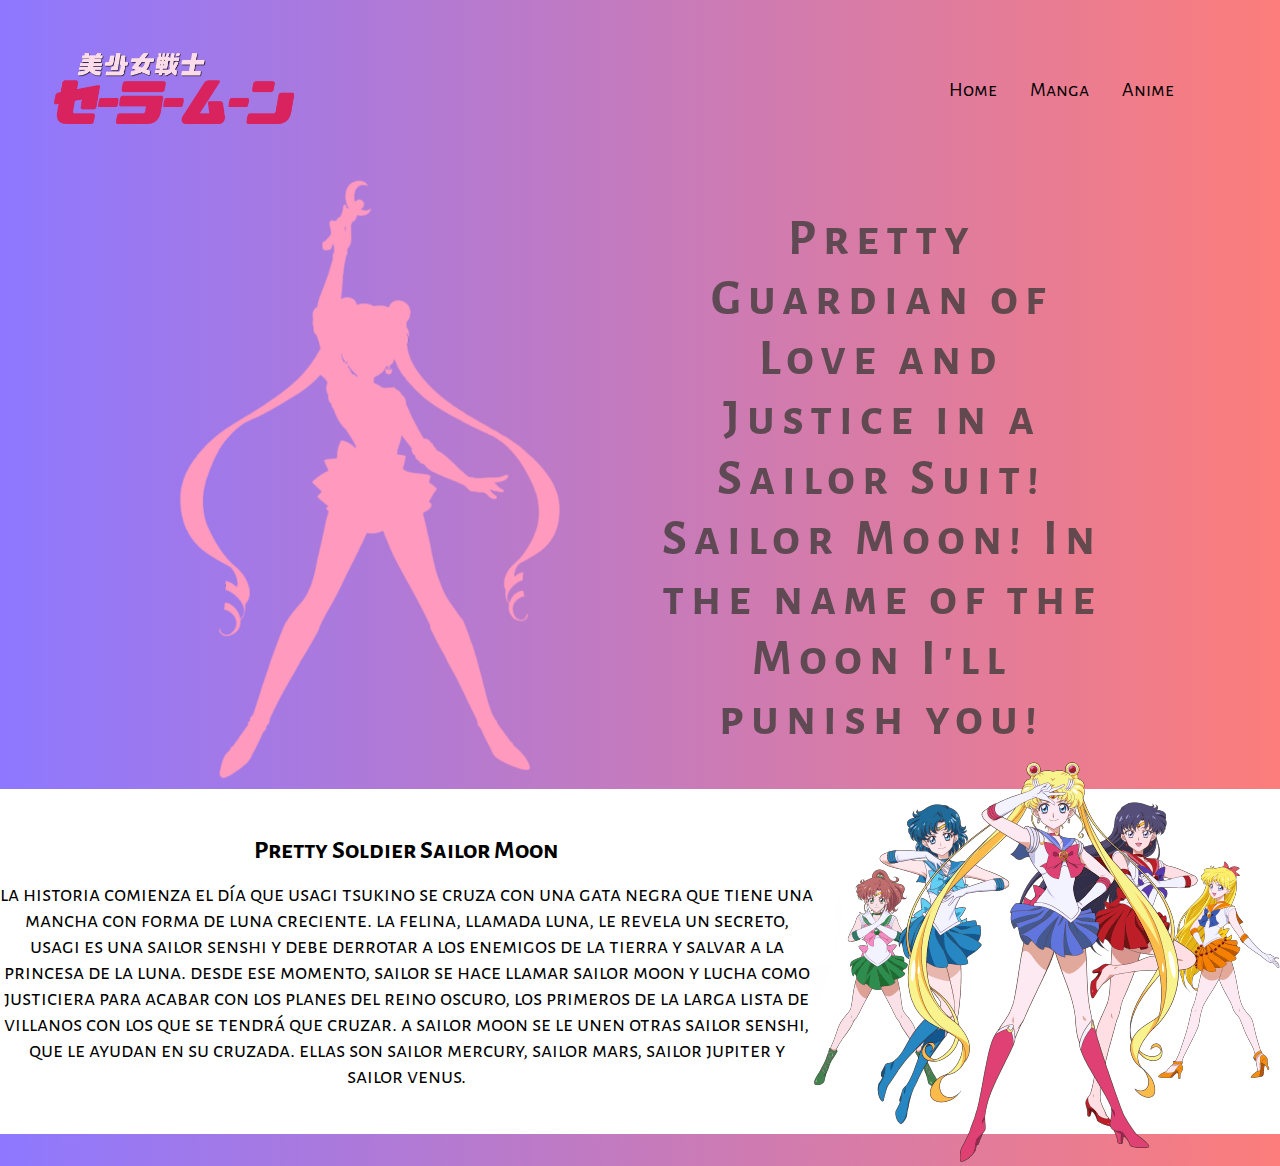
<file: index.html>
<!DOCTYPE html>
<html>
<head>
    <meta charset="utf-8">
    <meta name="viewport" content="width=device-width, initial-scale=1">
    <link rel="stylesheet" type="text/css" href="sm.css">
    <link rel="preconnect" href="https://fonts.googleapis.com">
    <link rel="preconnect" href="https://fonts.gstatic.com" crossorigin>
    <link href="https://fonts.googleapis.com/css2?family=Alegreya+Sans+SC:wght@100;300&display=swap" rel="stylesheet">
    <link href="https://fonts.googleapis.com/css2?family=Alegreya+Sans:wght@100&display=swap" rel="stylesheet">
    <title>Sailor Moon</title>
    <link rel="shortcut icon" href="sailor_img/favicon.ico" type="image/x-icon">
</head>
<body>

 <header>

   <section class="nav-bar">
    <img src="sailor_img/sailor_logo.png" title="logo" alt="logo" class="logo">
      <ul class="nav-links">
        <li><a href="index.html">Home</a></li>
        <li><a href="manga.html">Manga</a></li>
        <li><a href="anime.html">Anime</a></li>
      </ul>
   </section>

 </header>

  <main>

    <section class="contenedor">
      <img src="sailor_img/modelsai.png" class="model" alt="Usagi">
      <div class="txt">
        <h1>
          Pretty Guardian of Love and Justice in a Sailor Suit!

          Sailor Moon! In the name of the Moon

          I'll punish you!
        </h1>
      </div>

    </section>

    <section class="detalles">
     <div class="det-img">
      <img src="sailor_img/perso.png" alt="">
    </div>
      <div class="det-txt">
        <h3>
          Pretty Soldier Sailor Moon
        </h3>
        <p>
          La historia comienza el día que Usagi Tsukino se cruza con una gata negra que tiene una mancha con forma de luna
          creciente. La felina, llamada Luna, le revela un secreto, Usagi es una Sailor Senshi y debe derrotar a los enemigos de
          la Tierra y salvar a la princesa de la Luna.
          Desde ese momento, Sailor se hace llamar Sailor Moon y lucha como justiciera para acabar con los planes del Reino
          Oscuro, los primeros de la larga lista de villanos con los que se tendrá que cruzar. A Sailor Moon se le unen otras
          Sailor Senshi, que le ayudan en su cruzada. Ellas son Sailor Mercury, Sailor Mars, Sailor Jupiter y Sailor Venus.
        </p>
      </div>

    </section>

  </main>

</body>
</html>
</file>
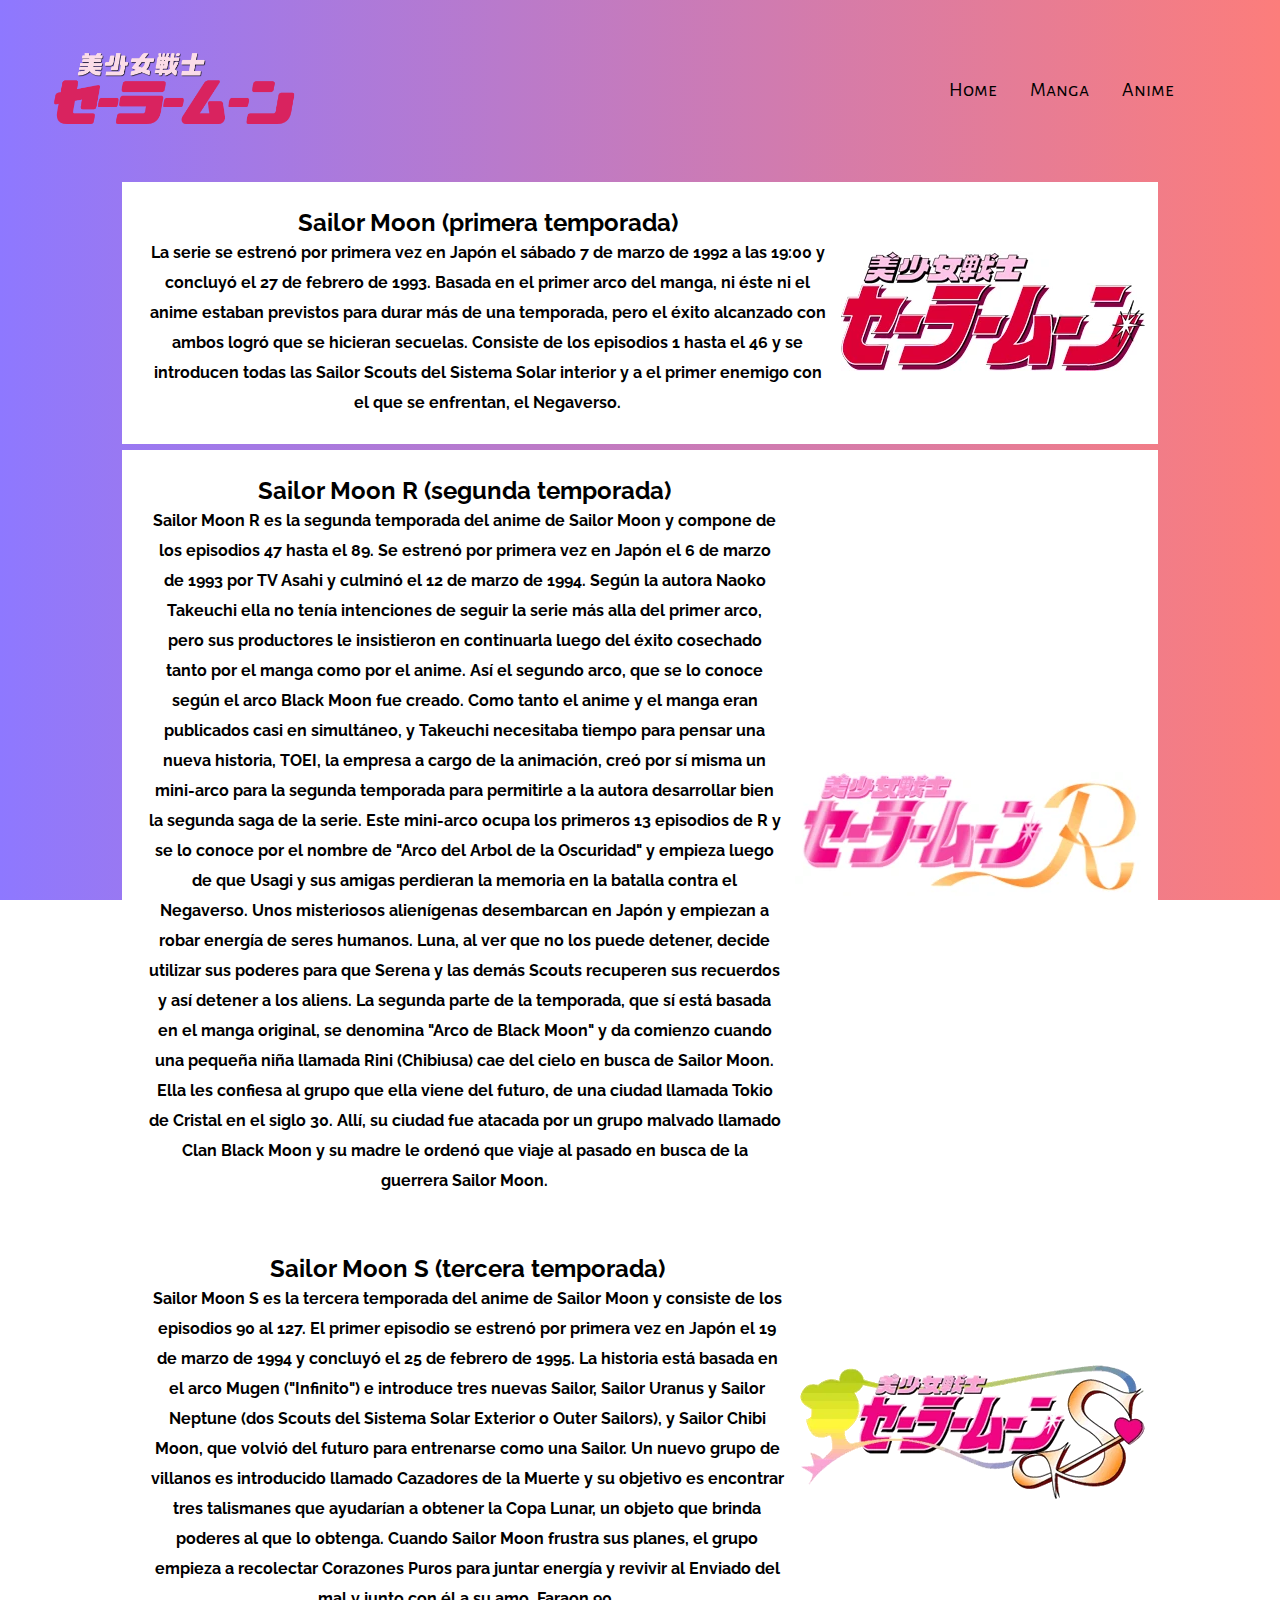
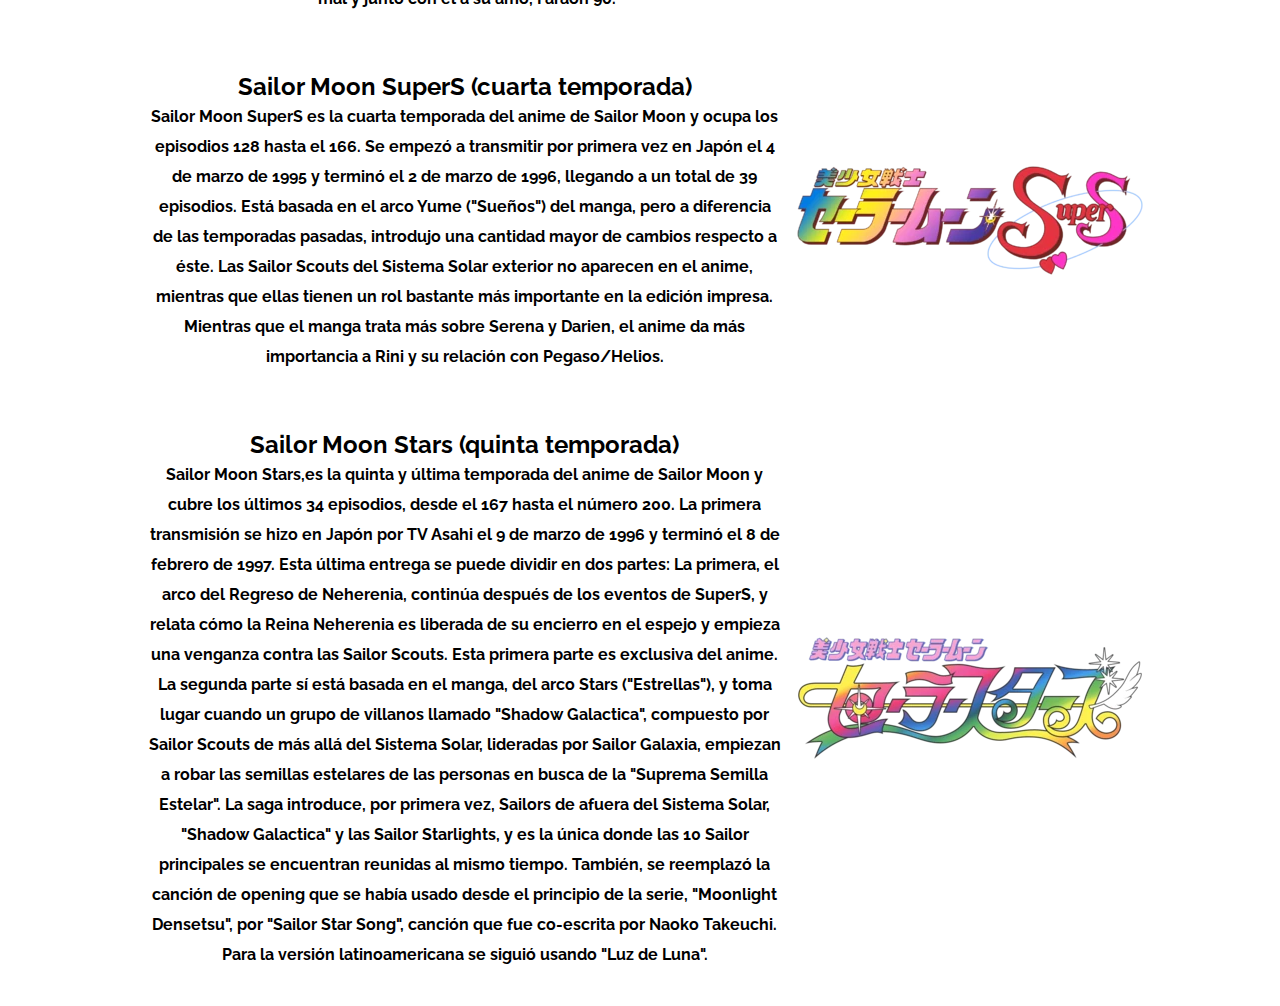
<file: anime.html>
<!DOCTYPE html>
<html lang="en">
<head>
  <meta charset="UTF-8">
  <meta http-equiv="X-UA-Compatible" content="IE=edge">
  <meta name="viewport" content="width=device-width, initial-scale=1.0">
  <link rel="stylesheet" href="anime.css">
  <link href="https://fonts.googleapis.com/css2?family=Alegreya+Sans+SC:wght@100;300&display=swap" rel="stylesheet">
  <link href="https://fonts.googleapis.com/css2?family=Raleway:wght@100&display=swap" rel="stylesheet">
  <title>Sailor Moon | Anime</title>
  <link rel="shortcut icon" href="sailor_img/favicon.ico" type="image/x-icon">
</head>
<body>

<header>

  <section class="nav-bar">
    <img src="sailor_img/sailor_logo.png" title="logo" alt="logo" class="logo">
    <ul class="nav-links">
      <li><a href="index.html">Home</a></li>
      <li><a href="manga.html">Manga</a></li>
      <li><a href="anime.html">Anime</a></li>
    </ul>
  </section>

</header>

<main>

  <section class="anime">

   <section class="temp">
    <div class="txt">
      <h2>
        Sailor Moon (primera temporada)
      </h2>
      <p>
        La serie se estrenó por primera vez en Japón el sábado 7 de marzo de 1992 a las 19:00 y concluyó el 27 de febrero de
        1993. Basada en el primer arco del manga, ni éste ni el anime estaban previstos para durar más de una temporada, pero el
        éxito alcanzado con ambos logró que se hicieran secuelas.
        Consiste de los episodios 1 hasta el 46 y se introducen todas las Sailor Scouts del Sistema Solar interior y a el primer
        enemigo con el que se enfrentan, el Negaverso.
      </p>
    </div>
    <div class="logo-temp">
      <img src="sailor_img/logo-temporadas/temp-1.jpg" alt="">
    </div>
  </section>

   <section class="temp">
    <div class="txt">
      <h2>
        Sailor Moon R (segunda temporada)
      </h2>
      <p>
        Sailor Moon R es la segunda temporada del anime de Sailor Moon y compone de los episodios 47 hasta el 89. Se estrenó por
        primera vez en Japón el 6 de marzo de 1993 por TV Asahi y culminó el 12 de marzo de 1994.
        Según la autora Naoko Takeuchi ella no tenía intenciones de seguir la serie más alla del primer arco, pero sus
        productores le insistieron en continuarla luego del éxito cosechado tanto por el manga como por el anime. Así el segundo
        arco, que se lo conoce según el arco Black Moon fue creado. Como tanto el anime y el manga eran publicados casi en
        simultáneo, y Takeuchi necesitaba tiempo para pensar una nueva historia, TOEI, la empresa a cargo de la animación, creó
        por sí misma un mini-arco para la segunda temporada para permitirle a la autora desarrollar bien la segunda saga de la
        serie. Este mini-arco ocupa los primeros 13 episodios de R y se lo conoce por el nombre de "Arco del Arbol de la
        Oscuridad" y empieza luego de que Usagi y sus amigas perdieran la memoria en la batalla contra el Negaverso. Unos
        misteriosos alienígenas desembarcan en Japón y empiezan a robar energía de seres humanos. Luna, al ver que no los puede
        detener, decide utilizar sus poderes para que Serena y las demás Scouts recuperen sus recuerdos y así detener a los
        aliens.

        La segunda parte de la temporada, que sí está basada en el manga original, se denomina "Arco de Black Moon" y da
        comienzo cuando una pequeña niña llamada Rini (Chibiusa) cae del cielo en busca de Sailor Moon. Ella les confiesa al
        grupo que ella viene del futuro, de una ciudad llamada Tokio de Cristal en el siglo 30. Allí, su ciudad fue atacada por
        un grupo malvado llamado Clan Black Moon y su madre le ordenó que viaje al pasado en busca de la guerrera Sailor Moon.
      </p>
    </div>
    <div class="logo-temp">
      <img src="sailor_img/logo-temporadas/temp-2.jpg" alt="">
    </div>
   </section>

   <section class="temp">
    <div class="txt">
      <h2>
        Sailor Moon S (tercera temporada)
      </h2>
      <p>
        Sailor Moon S es la tercera temporada del anime de Sailor Moon y consiste de los episodios 90 al 127. El primer episodio
        se estrenó por primera vez en Japón el 19 de marzo de 1994 y concluyó el 25 de febrero de 1995.
        La historia está basada en el arco Mugen ("Infinito") e introduce tres nuevas Sailor, Sailor Uranus y Sailor Neptune
        (dos Scouts del Sistema Solar Exterior o Outer Sailors), y Sailor Chibi Moon, que volvió del futuro para entrenarse como
        una Sailor. Un nuevo grupo de villanos es introducido llamado Cazadores de la Muerte y su objetivo es encontrar tres
        talismanes que ayudarían a obtener la Copa Lunar, un objeto que brinda poderes al que lo obtenga. Cuando Sailor Moon
        frustra sus planes, el grupo empieza a recolectar Corazones Puros para juntar energía y revivir al Enviado del mal y
        junto con él a su amo, Faraon 90.
      </p>
    </div>
    <div class="logo-temp">
      <img src="sailor_img/logo-temporadas/temp-3.jpg" alt="">
    </div>
   </section>

   <section class="temp">
    <div class="txt">
      <h2>
        Sailor Moon SuperS (cuarta temporada)
      </h2>
      <p>
        Sailor Moon SuperS es la cuarta temporada del anime de Sailor Moon y ocupa los episodios 128 hasta el 166. Se empezó a
        transmitir por primera vez en Japón el 4 de marzo de 1995 y terminó el 2 de marzo de 1996, llegando a un total de 39
        episodios.
        Está basada en el arco Yume ("Sueños") del manga, pero a diferencia de las temporadas pasadas, introdujo una cantidad
        mayor de cambios respecto a éste. Las Sailor Scouts del Sistema Solar exterior no aparecen en el anime, mientras que
        ellas tienen un rol bastante más importante en la edición impresa. Mientras que el manga trata más sobre Serena y
        Darien, el anime da más importancia a Rini y su relación con Pegaso/Helios.
      </p>
    </div>
    <div class="logo-temp">
      <img src="sailor_img/logo-temporadas/temp-4.jpg" alt="">
    </div>
   </section>

   <section class="temp">
    <div class="txt">
      <h2>
        Sailor Moon Stars (quinta temporada)
      </h2>
      <p>
        Sailor Moon Stars,es la quinta y última temporada del anime de Sailor Moon y cubre los últimos 34 episodios, desde el
        167 hasta el número 200. La primera transmisión se hizo en Japón por TV Asahi el 9 de marzo de 1996 y terminó el 8 de
        febrero de 1997.
        Esta última entrega se puede dividir en dos partes: La primera, el arco del Regreso de Neherenia, continúa después de
        los eventos de SuperS, y relata cómo la Reina Neherenia es liberada de su encierro en el espejo y empieza una venganza
        contra las Sailor Scouts. Esta primera parte es exclusiva del anime. La segunda parte sí está basada en el manga, del
        arco Stars ("Estrellas"), y toma lugar cuando un grupo de villanos llamado "Shadow Galactica", compuesto por Sailor
        Scouts de más allá del Sistema Solar, lideradas por Sailor Galaxia, empiezan a robar las semillas estelares de las
        personas en busca de la "Suprema Semilla Estelar".
        La saga introduce, por primera vez, Sailors de afuera del Sistema Solar, "Shadow Galactica" y las Sailor Starlights, y
        es la única donde las 10 Sailor principales se encuentran reunidas al mismo tiempo. También, se reemplazó la canción de
        opening que se había usado desde el principio de la serie, "Moonlight Densetsu", por "Sailor Star Song", canción que fue
        co-escrita por Naoko Takeuchi. Para la versión latinoamericana se siguió usando "Luz de Luna".
      </p>
    </div>
    <div class="logo-temp">
      <img src="sailor_img/logo-temporadas/temp-5.jpg" alt="">
    </div>
   </section>

  </section>

</main>

</body>
</html>
</file>
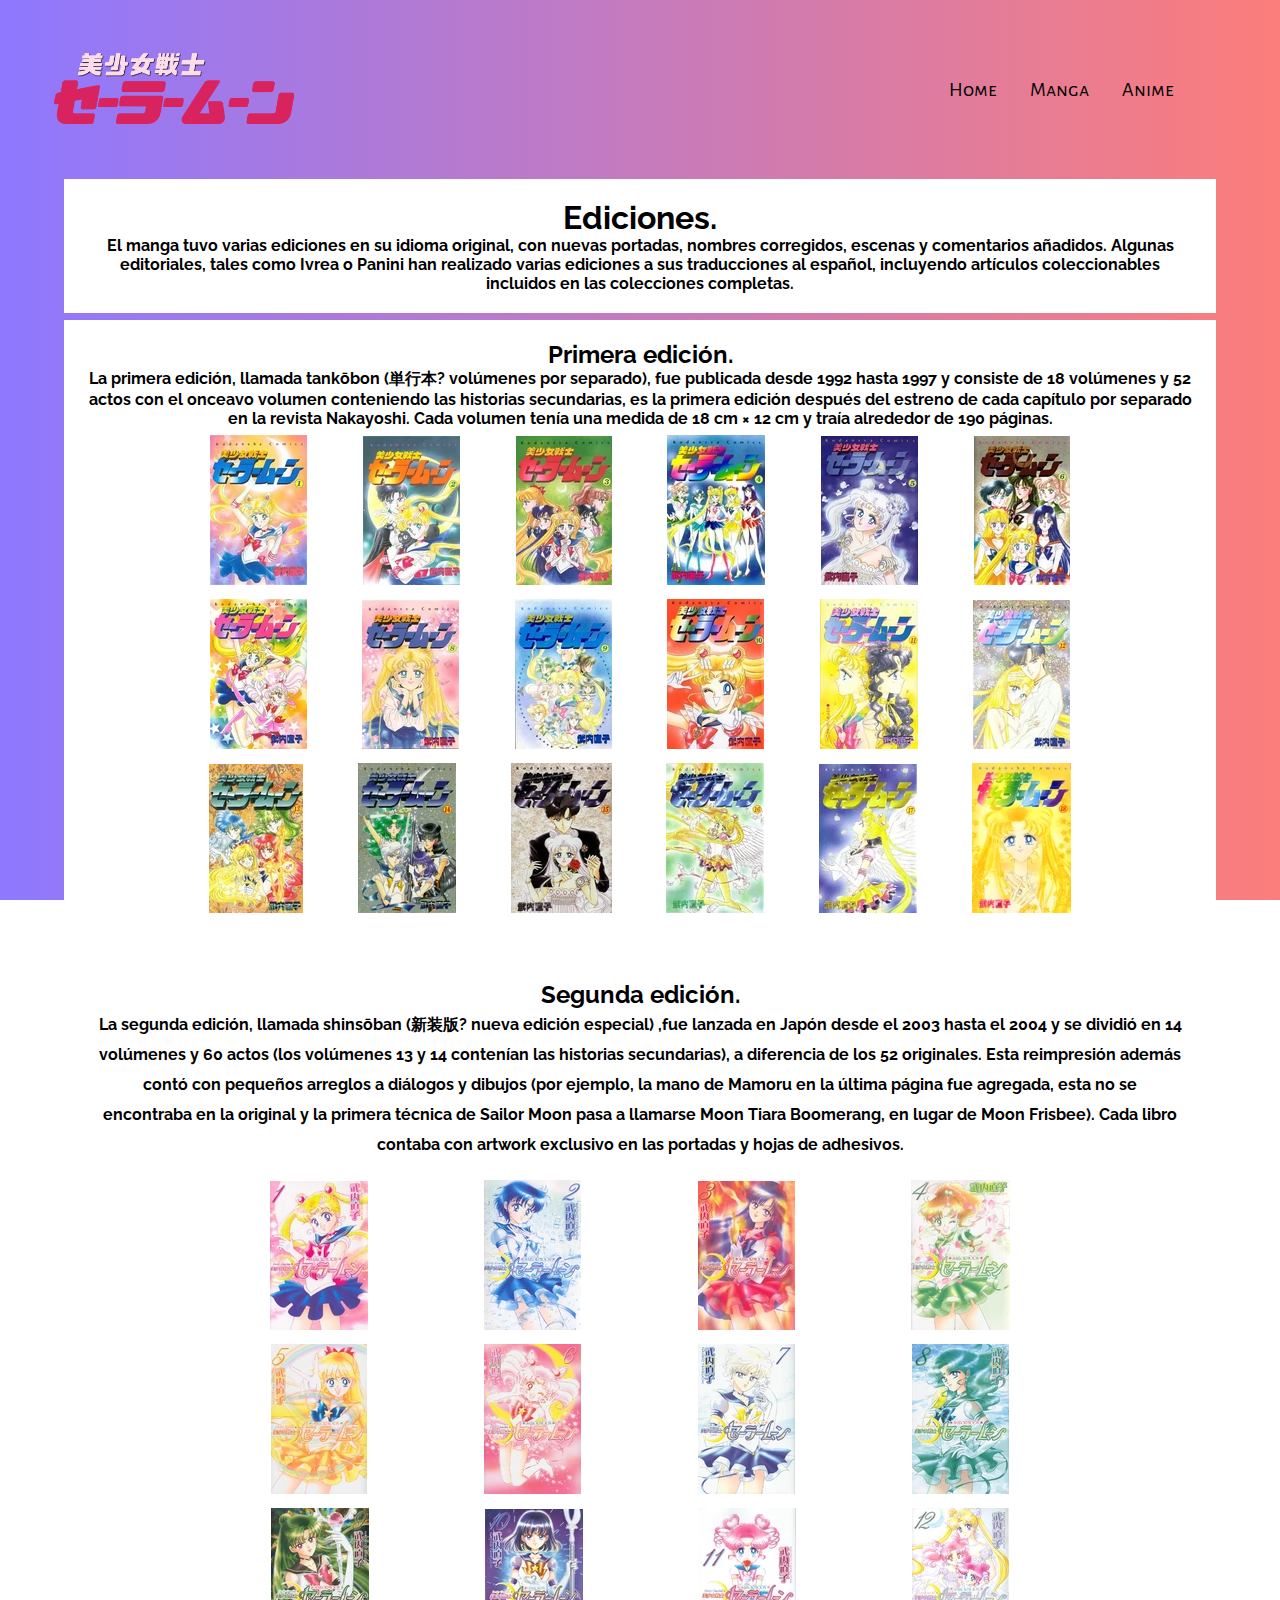
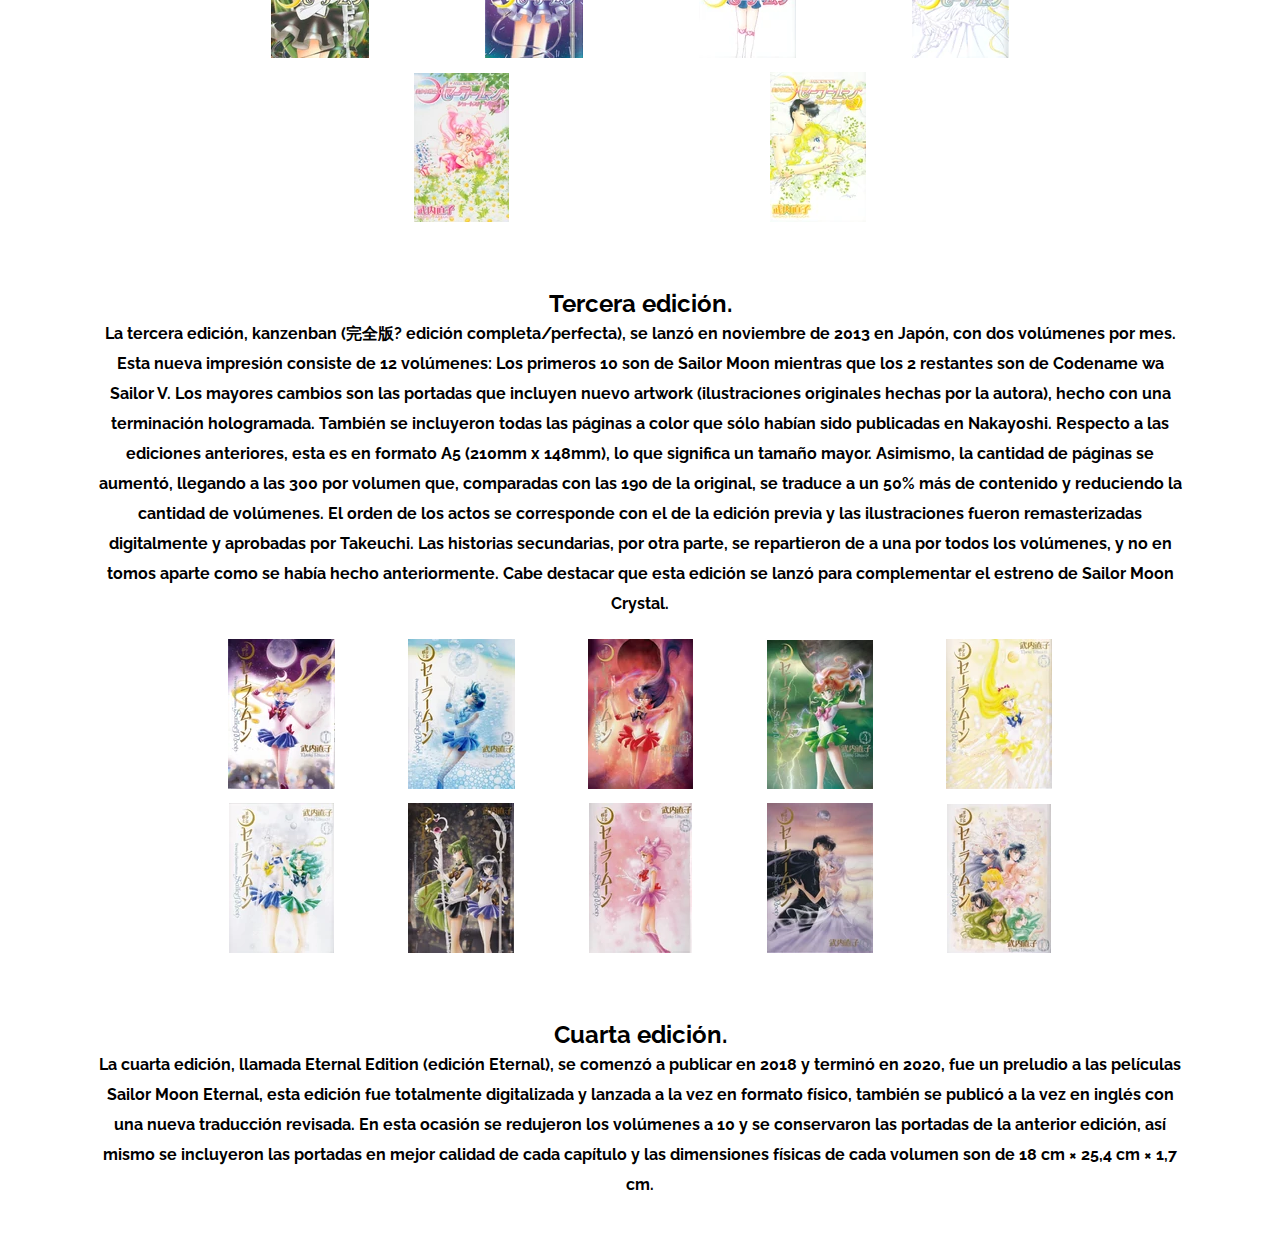
<file: manga.html>
<!DOCTYPE html>
<html lang="en">
<head>
  <meta charset="UTF-8">
  <meta http-equiv="X-UA-Compatible" content="IE=edge">
  <meta name="viewport" content="width=device-width, initial-scale=1.0">
  <link rel="stylesheet" href="manga.css">
  <link rel="preconnect" href="https://fonts.googleapis.com">
  <link rel="preconnect" href="https://fonts.gstatic.com" crossorigin>
  <link href="https://fonts.googleapis.com/css2?family=Alegreya+Sans+SC:wght@100;300&display=swap" rel="stylesheet">
  <link href="https://fonts.googleapis.com/css2?family=Alegreya+Sans:wght@100&display=swap" rel="stylesheet">
  <link href="https://fonts.googleapis.com/css2?family=Raleway:wght@100&display=swap" rel="stylesheet">
  <title>Sailor Moon | Manga</title>
  <link rel="shortcut icon" href="sailor_img/favicon.ico" type="image/x-icon">
</head>

<body>

 <header>

  <section class="nav-bar">
    <img src="sailor_img/sailor_logo.png" title="logo" alt="logo" class="logo">
    <ul class="nav-links">
      <li><a href="index.html">Home</a></li>
      <li><a href="manga.html">Manga</a></li>
      <li><a href="anime.html">Anime</a></li>
    </ul>
  </section>

 </header>

 <main>

  <section class="manga">

    <section class="seccion">
      <h1>
        Ediciones.
      </h1>
      <p>
        El manga tuvo varias ediciones en su idioma original, con nuevas portadas, nombres corregidos, escenas y comentarios
        añadidos. Algunas editoriales, tales como Ivrea o Panini han realizado varias ediciones a sus traducciones al español,
        incluyendo artículos coleccionables incluidos en las colecciones completas.
      </p>
    </section>

   <section class="seccion">
      <h2>
        Primera edición.
      </h2>
      <p>
        La primera edición, llamada tankōbon (単行本? volúmenes por separado), fue publicada desde 1992 hasta 1997 y consiste de 18
        volúmenes y 52 actos con el onceavo volumen conteniendo las historias secundarias, es la primera edición después del
        estreno de cada capítulo por separado en la revista Nakayoshi. Cada volumen tenía una medida de 18 cm × 12 cm y traía
        alrededor de 190 páginas.
      </p>

    <div class="edicion">
      <img src="sailor_img/primera-edicion/cover-1.jpg" alt="">
      <img src="sailor_img/primera-edicion/cover-2.jpg" alt="">
      <img src="sailor_img/primera-edicion/cover-3.jpg" alt="">
      <img src="sailor_img/primera-edicion/cover-4.jpg" alt="">
      <img src="sailor_img/primera-edicion/cover-5.jpg" alt="">
      <img src="sailor_img/primera-edicion/cover-6.jpg" alt="">
    </div>

    <div class="edicion">
      <img src="sailor_img/primera-edicion/cover-7.jpg" alt="">
      <img src="sailor_img/primera-edicion/cover-8.jpg" alt="">
      <img src="sailor_img/primera-edicion/cover-9.jpg" alt="">
      <img src="sailor_img/primera-edicion/cover-10.jpg" alt="">
      <img src="sailor_img/primera-edicion/cover-11.jpg" alt="">
      <img src="sailor_img/primera-edicion/cover-12.jpg" alt="">
    </div>

    <div class="edicion">
      <img src="sailor_img/primera-edicion/cover-13.jpg" alt="">
      <img src="sailor_img/primera-edicion/cover-14.jpg" alt="">
      <img src="sailor_img/primera-edicion/cover-15.jpg" alt="">
      <img src="sailor_img/primera-edicion/cover-16.jpg" alt="">
      <img src="sailor_img/primera-edicion/cover-17.jpg" alt="">
      <img src="sailor_img/primera-edicion/cover-18.jpg" alt="">
    </div>
   </section>

<!-- comienzo segunda edicion -->

   <section class="seccion">
      <div class="txt">
        <h2>
          Segunda edición.
        </h2>
        <p>
          La segunda edición, llamada shinsōban (新装版? nueva edición especial) ,fue lanzada en Japón desde el 2003 hasta el 2004 y
          se dividió en 14 volúmenes y 60 actos (los volúmenes 13 y 14 contenían las historias secundarias), a diferencia de los
          52 originales. Esta reimpresión además contó con pequeños arreglos a diálogos y dibujos (por ejemplo, la mano de Mamoru
          en la última página fue agregada, esta no se encontraba en la original y la primera técnica de Sailor Moon pasa a
          llamarse Moon Tiara Boomerang, en lugar de Moon Frisbee). Cada libro contaba con artwork exclusivo en las portadas y
          hojas de adhesivos.
        </p>
      </div>

      <div class="edicion">
        <img src="sailor_img/segunda-edicion/cover-1.jpg" alt="">
        <img src="sailor_img/segunda-edicion/cover-2.jpg" alt="">
        <img src="sailor_img/segunda-edicion/cover-3.jpg" alt="">
        <img src="sailor_img/segunda-edicion/cover-4.jpg" alt="">
      </div>

      <div class="edicion">
        <img src="sailor_img/segunda-edicion/cover-5.jpg" alt="">
        <img src="sailor_img/segunda-edicion/cover-6.jpg" alt="">
        <img src="sailor_img/segunda-edicion/cover-7.jpg" alt="">
        <img src="sailor_img/segunda-edicion/cover-8.jpg" alt="">
      </div>

      <div class="edicion">
        <img src="sailor_img/segunda-edicion/cover-9.jpg" alt="">
        <img src="sailor_img/segunda-edicion/cover-10.jpg" alt="">
        <img src="sailor_img/segunda-edicion/cover-11.jpg" alt="">
        <img src="sailor_img/segunda-edicion/cover-12.jpg" alt="">
      </div>

      <div class="edicion">
        <img src="sailor_img/segunda-edicion/cover-13.jpg" alt="">
        <img src="sailor_img/segunda-edicion/cover-14.jpg" alt="">
      </div>
  </section>

<!-- comienzo tercera edicion -->

   <section class="seccion">
      <div class="txt">
        <h2>
          Tercera edición.
        </h2>
        <p>
          La tercera edición, kanzenban (完全版? edición completa/perfecta), se lanzó en noviembre de 2013 en Japón, con dos
          volúmenes por mes. Esta nueva impresión consiste de 12 volúmenes: Los primeros 10 son de Sailor Moon mientras que los 2
          restantes son de Codename wa Sailor V. Los mayores cambios son las portadas que incluyen nuevo artwork (ilustraciones
          originales hechas por la autora), hecho con una terminación hologramada. También se incluyeron todas las páginas a color
          que sólo habían sido publicadas en Nakayoshi.

          Respecto a las ediciones anteriores, esta es en formato A5 (210mm x 148mm), lo que significa un tamaño mayor. Asimismo,
          la cantidad de páginas se aumentó, llegando a las 300 por volumen que, comparadas con las 190 de la original, se traduce
          a un 50% más de contenido y reduciendo la cantidad de volúmenes.

          El orden de los actos se corresponde con el de la edición previa y las ilustraciones fueron remasterizadas digitalmente
          y aprobadas por Takeuchi. Las historias secundarias, por otra parte, se repartieron de a una por todos los volúmenes, y
          no en tomos aparte como se había hecho anteriormente. Cabe destacar que esta edición se lanzó para complementar el
          estreno de Sailor Moon Crystal.
        </p>
      </div>

      <div class="edicion">
        <img src="sailor_img/tercera-edicion/cover-1.jpg" alt="">
        <img src="sailor_img/tercera-edicion/cover-2.jpg" alt="">
        <img src="sailor_img/tercera-edicion/cover-3.jpg" alt="">
        <img src="sailor_img/tercera-edicion/cover-4.jpg" alt="">
        <img src="sailor_img/tercera-edicion/cover-5.jpg" alt="">
      </div>

      <div class="edicion">
        <img src="sailor_img/tercera-edicion/cover-6.jpg" alt="">
        <img src="sailor_img/tercera-edicion/cover-7.jpg" alt="">
        <img src="sailor_img/tercera-edicion/cover-8.jpg" alt="">
        <img src="sailor_img/tercera-edicion/cover-9.jpg" alt="">
        <img src="sailor_img/tercera-edicion/cover-10.jpg" alt="">
      </div>
  </section>

<!-- comienzo cuarta edicion -->

   <section class="seccion">
      <div class="txt">
        <h2>
          Cuarta edición.
        </h2>
        <p>
          La cuarta edición, llamada Eternal Edition (edición Eternal), se comenzó a publicar en 2018 y terminó en 2020, fue un
          preludio a las películas Sailor Moon Eternal, esta edición fue totalmente digitalizada y lanzada a la vez en formato
          físico, también se publicó a la vez en inglés con una nueva traducción revisada. En esta ocasión se redujeron los
          volúmenes a 10 y se conservaron las portadas de la anterior edición, así mismo se incluyeron las portadas en mejor
          calidad de cada capítulo y las dimensiones físicas de cada volumen son de 18 cm × 25,4 cm × 1,7 cm.
        </p>
      </div>
   </section>

  </section>

 </main>

</body>

</html>
</file>
<file: sm.css>
* {
    box-sizing: border-box;
    margin: 0;
    padding: 0;
/*     font-family: 'Outfit', sans-serif;   */
}

body {
    background-color: #8e78ff;
    background: -moz-linear-gradient(to right,  #8e78ff 0%,#fc7d7b 100%);
    background: -webkit-linear-gradient(to right,  #8e78ff 0%,#fc7d7b 100%);
    background: linear-gradient(to right,  #8e78ff 0%,#fc7d7b 100%);
}

li, a {
    font-weight: 400;
    color: #000000;
    text-decoration: none;
    transition: ease 0.7seg;
    font-family: 'Alegreya Sans SC', sans-serif;
}

a:hover {
    color: #FFFFFF; /* cambiar */
}

ul {
    font-size: 20px;
    width: 185px;
        list-style: none;
        display: inline-flex;
        gap: 33px;
        justify-content: space-evenly;
        height: auto;
}

.nav-bar {
    display: flex;
    justify-content: space-between;
    align-items: center;
    padding: 33px;
    height: auto;
    margin: 15px;
    width: 90%;
}


/* comienzo media query */
@media screen and (max-width: 620px) {

.nav-bar {
    display: flex;
        flex-direction: column;
        align-items: center;
        padding: 40px;
        height: 200px;
        margin: 0 auto;
        width: 90%;
    }

ul {
    width: 100%;
    list-style: none;
    display: inline-flex;
    gap: 33px;
    height: auto;
    flex-direction: row;
    justify-content: space-between;
}

.logo {
    cursor: pointer;
    width: auto;
    height: auto;
}

.txt {
    position: absolute;
/*         border: 1px solid black; */
/*         background: #9a34cf4a; */
        height: 240px;
        display: flex;
        align-items: center;
        padding: 13px;
        border-radius: 13px;
}

}
/* fin media query */

.contenedor {
    width: 80%;
    height: 600px;
    display: flex;
    align-items: center;
    margin: 10px auto;
    position: relative;
    justify-content: space-around;
    color: #463e3ed1;
}

.model {
    width: auto;
    height: 100%;
}

.txt {
    width: 440px;
    text-align: center;
    font-size: 25px;
    font-family: 'Alegreya Sans SC', sans-serif;
/*     text-transform: uppercase; */
    letter-spacing: 7px;
}

.detalles {
    width: 100%;
        height: 345px;
        display: flex;
        flex-direction: row-reverse;
        align-items: center;
        margin: 7px auto;
        background: white;
}

.detalles img {
    height: auto;
    width: auto;
}

.det-txt {
    text-align: center;
    width: 100%;
    height: 150px;
    display: flex;
    flex-direction: column;
    justify-content: center;
    align-items: center;
    border-radius: 13px;
    font-family: 'Alegreya Sans SC', sans-serif;
    font-size: 22px;
    gap: 15px;
}

.det-txt p {
    text-transform: lowercase;
}


/* comienzo detalles media query */
@media screen and (max-width: 994px) {

.detalles {
    width: 100%;
        height: auto;
        display: flex;
        flex-direction: column;
        align-items: center;
        margin: 0px auto;
        background: white;
}

.detalles img {
    display: none;
}

.det-txt {
    text-align: center;
    width: 100%;
    height: auto;
    display: flex;
    flex-direction: column;
    align-items: center;
    /* border-radius: 53px; */
    font-family: 'Alegreya Sans SC', sans-serif;
    font-size: 22px;
    /* gap: 15px;*/
}

.det-txt p {
    text-transform: lowercase;
}
}
</file>
<file: anime.css>
*{
  margin: 0;
  padding: 0;
  box-sizing: border-box;
}
body {
  background-color: #8e78ff;
  background: -moz-linear-gradient(to right, #8e78ff 0%, #fc7d7b 100%) fixed;
  background: -webkit-linear-gradient(to right, #8e78ff 0%, #fc7d7b 100%) fixed;
  background: linear-gradient(to right, #8e78ff 0%, #fc7d7b 100%) fixed;
}

li,
a {
  font-weight: 400;
  color: #000000;
  text-decoration: none;
  transition: ease 0.7seg;
  font-family: 'Alegreya Sans SC', sans-serif;
}

a:hover {
  color: #FFFFFF;
  /* cambiar */
}

ul {
  font-size: 20px;
  width: 185px;
  list-style: none;
  display: inline-flex;
  gap: 33px;
  justify-content: space-evenly;
  height: auto;
}

.nav-bar {
  display: flex;
  justify-content: space-between;
  align-items: center;
  padding: 33px;
  height: auto;
  margin: 15px;
  width: 90%;
}


/* comienzo media query */
@media screen and (max-width: 620px) {

  .nav-bar {
    display: flex;
    flex-direction: column;
    align-items: center;
    padding: 40px;
    height: 200px;
    margin: 0 auto;
    width: 90%;
  }

  ul {
    width: 100%;
    list-style: none;
    display: inline-flex;
    gap: 33px;
    height: auto;
    flex-direction: row;
    justify-content: space-between;
  }

  .logo {
    cursor: pointer;
    width: auto;
    height: auto;
  }

}
/* fin media query */

.anime {
  width: 90%;
  height: auto;
  display: flex;
  flex-direction: column;
  margin: 7px auto;
  text-align: center;
/*   background: #FFFFFF; */
  font-family: 'Raleway', sans-serif;
  color: #000000;
  font-weight: 700;
}

.txt {
  padding: 13px;
  line-height: 30px;
}

.temp {
display: flex;
  align-items: center;
  margin: 3px auto;
  padding: 13px;
  width: 90%;
  height: auto;
  background: white;
}

/* comienzo temp media query */
@media screen and (max-width: 850px) {
.temp {
    display: flex;
      margin: 3px auto;
      padding: 13px;
      width: 100%;
      height: auto;
      background: white;
      flex-direction: column;
      align-items: center;
      flex-wrap: nowrap;
  }
}
/* fin temp media query */
</file>
<file: manga.css>
* {
  margin: 0;
  padding: 0;
  box-sizing: border-box;
}

body {
  background-color: #8e78ff;
  background: -moz-linear-gradient(to right, #8e78ff 0%, #fc7d7b 100%) fixed;
  background: -webkit-linear-gradient(to right, #8e78ff 0%, #fc7d7b 100%) fixed;
  background: linear-gradient(to right, #8e78ff 0%, #fc7d7b 100%) fixed;
}
li,
a {
  font-weight: 400;
  color: #000000;
  text-decoration: none;
  transition: ease 0.7seg;
  font-family: 'Alegreya Sans SC', sans-serif;
}

a:hover {
  color: #FFFFFF;
  /* cambiar */
}

ul {
  font-size: 20px;
  width: 185px;
  list-style: none;
  display: inline-flex;
  gap: 33px;
  justify-content: space-evenly;
  height: auto;
}

.nav-bar {
  display: flex;
  justify-content: space-between;
  align-items: center;
  padding: 33px;
  height: auto;
  margin: 15px;
  width: 90%;
}


/* comienzo media query */
@media screen and (max-width: 633px) {

  .nav-bar {
    display: flex;
    flex-direction: column;
    align-items: center;
    padding: 40px;
    height: 200px;
    margin: 0 auto;
    width: 90%;
  }

  ul {
    width: 100%;
    list-style: none;
    display: inline-flex;
    gap: 33px;
    height: auto;
    flex-direction: row;
    justify-content: space-between;
  }

  .logo {
    cursor: pointer;
    width: auto;
    height: auto;
  }

  .manga {
  width: 90%;
  height: auto;
  display: flex;
  flex-direction: column;
  margin: 0 auto;
  text-align: center;
}

.edicion {
    display: flex;
      flex-direction: row;
      flex-wrap: wrap;
      margin: 5px;
}
}

/* fin media query */

.seccion {
  width: 90%;
  height: auto;
  display: flex;
  flex-direction: column;
  margin: 7px auto;
  padding: 20px;
  text-align: center;
  background: #FFFFFF;
  font-family: 'Raleway', sans-serif;
  color: #000000;
  font-weight: 700;
}

.txt {
  padding: 13px;
  line-height: 30px;
}

.edicion {
display: flex;
  justify-content: space-evenly;
  align-items: center;
  gap: 13px;
  margin: 7px auto;
  width: 85%;
}

/* .seccion {
  display: flex;
  align-items: center;
  margin: 3px auto;
  padding: 13px;
  width: 90%;
  height: auto;
  background: white;
} */
</file>
